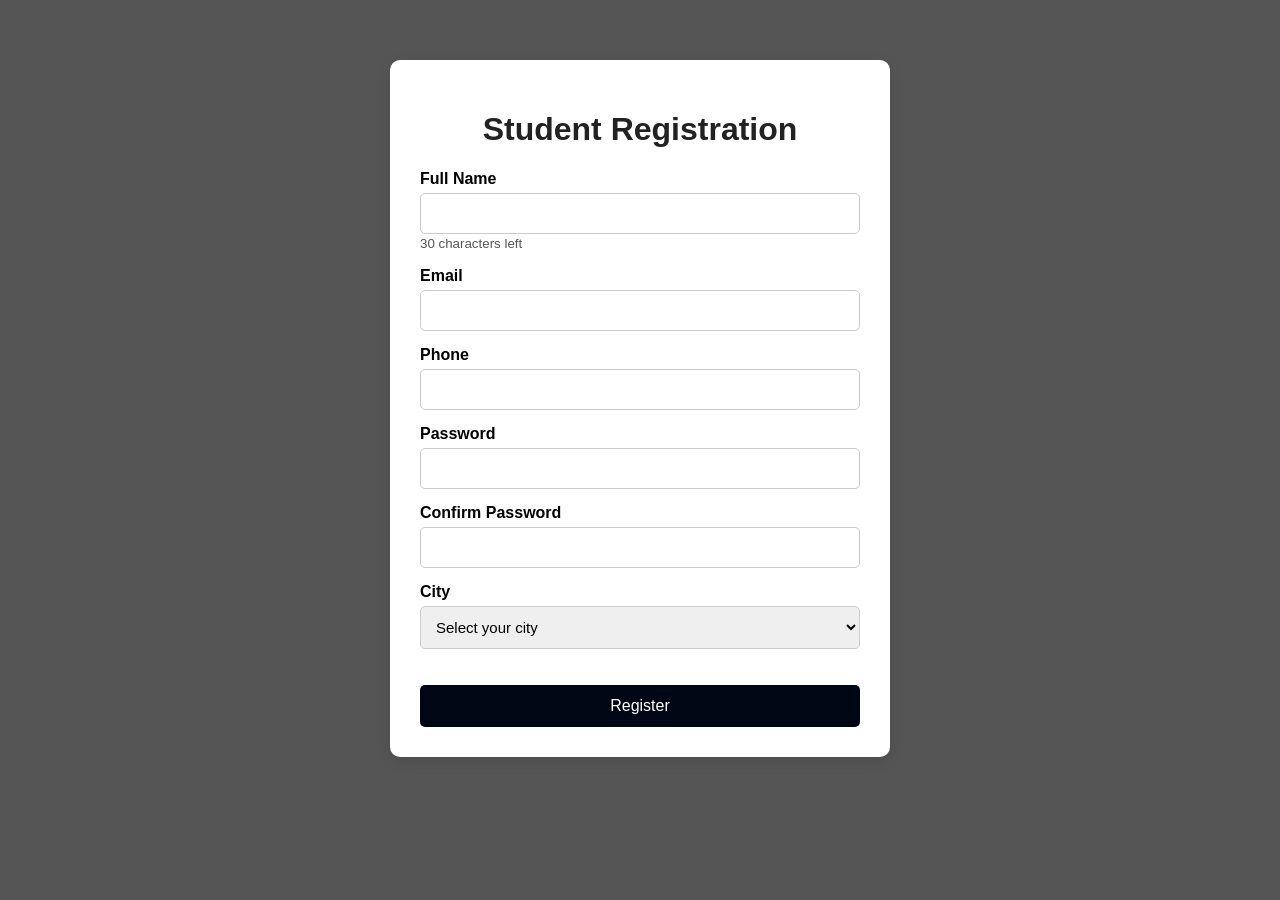
<file: index.html>
<!DOCTYPE html>
<html lang="en">
<head>
    <meta charset="UTF-8">
    <meta name="viewport" content="width=device-width, initial-scale=1.0">
    <title>Student Registration</title>
    <link rel="stylesheet" href="style.css">
    <script src="app.js" defer></script>
</head>
<body>

    <div class="container">
        <h1>Student Registration</h1>

        <form id="registrationForm" novalidate>

            <label for="name">Full Name</label>
            <input type="text" id="name" name="name" maxlength="30">
            <small id="nameCount">30 characters left</small>

            <label for="email">Email</label>
            <input type="email" id="email" name="email">

            <label for="phone">Phone</label>
            <input type="text" id="phone" name="phone">

            <label for="password">Password</label>
            <input type="password" id="password" name="password">

            <label for="confirmPassword">Confirm Password</label>
            <input type="password" id="confirmPassword" name="confirmPassword">

            <label for="city">City</label>
            <select id="city" name="city">
                <option value="">Select your city</option>
                <option value="Tashkent">Tashkent</option>
                <option value="Angren">Angren</option>
                <option value="Samarkand">Samarkand</option>
                <option value="Bukhara">Bukhara</option>
                <option value="Andijan">Andijan</option>
            </select>

            <p id="cityMessage"></p>

            <ul id="errors"></ul>

            <button type="submit">Register</button>

        </form>
    </div>

</body>
</html>
</file>
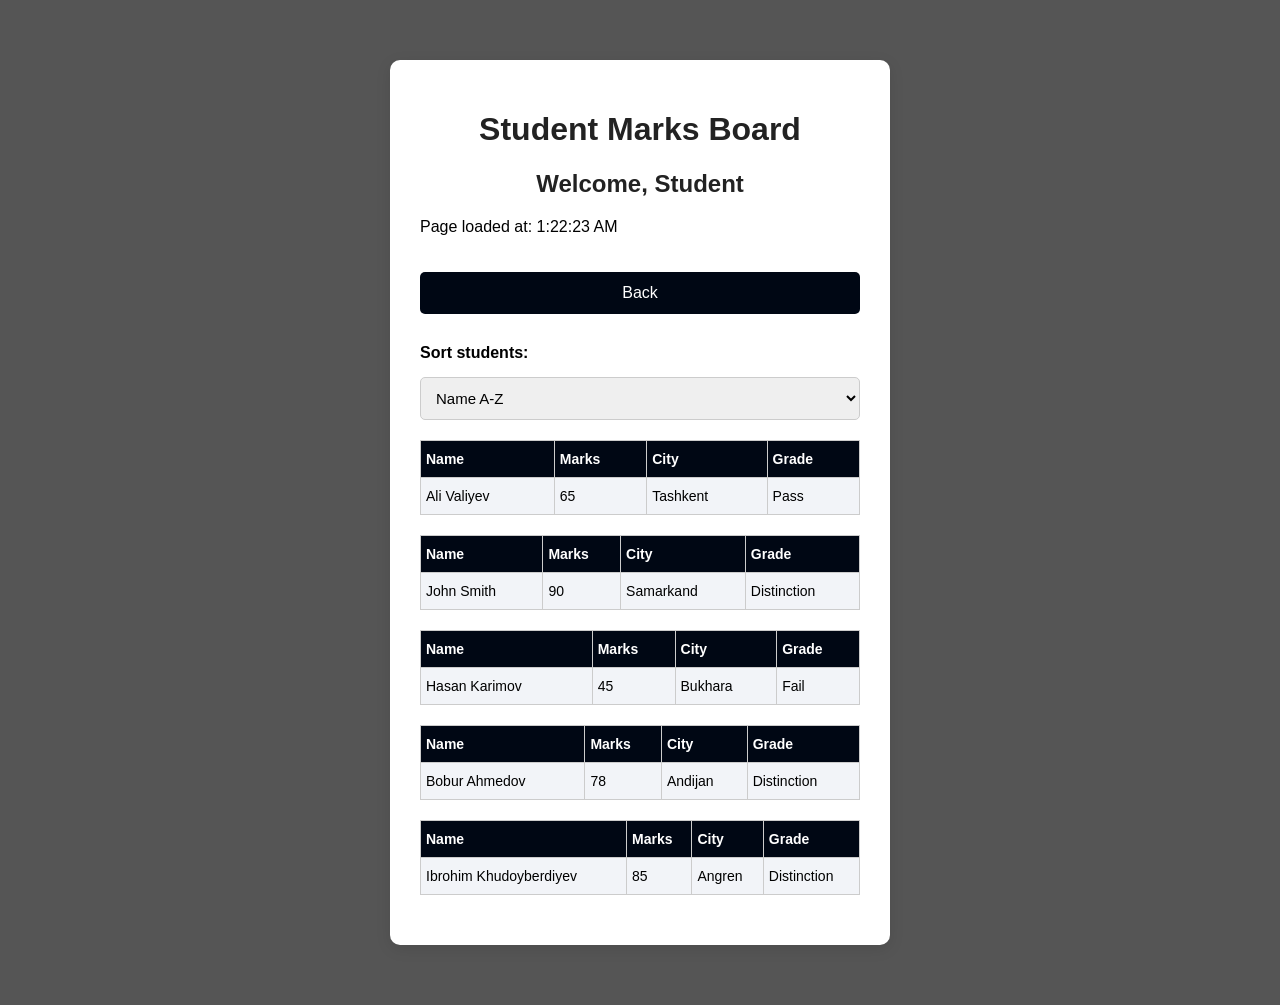
<file: board.html>
<!DOCTYPE html>
<html lang="en">
<head>
    <meta charset="UTF-8">
    <meta name="viewport" content="width=device-width, initial-scale=1.0">
    <title>Student Marks Board</title>
    <link rel="stylesheet" href="style.css">
    <script src="app.js" defer></script>
</head>
<body>

    <div class="container">
        <h1>Student Marks Board</h1>

        <h2 id="welcome"></h2>
        <p id="loadTime"></p>

        <button type="button" id="backButton">Back</button>

        <label for="sortSelect">Sort students:</label>
        <select id="sortSelect">
            <option value="name">Name A-Z</option>
            <option value="marks">Highest Marks First</option>
        </select>

        <div id="studentBoard"></div>

        <p id="errorMessage"></p>
    </div>

</body>
</html>
</file>
<file: style.css>
* {
    box-sizing: border-box;
}

body {
    font-family: Arial, sans-serif;
    background-color: #555555;
    margin: 0;
    padding: 30px;
}

.container {
    max-width: 500px;
    margin: 30px auto;
    padding: 30px;
    background-color: rgb(255, 255, 255);
    border-radius: 10px;
    box-shadow: 0 4px 15px rgba(0, 0, 0, 0.1);
}

h1, h2, h3 {
    text-align: center;
    color: #222;
}

label {
    display: block;
    margin-top: 15px;
    margin-bottom: 5px;
    font-weight: bold;
}

input, select {
    width: 100%;
    padding: 11px;
    border: 1px solid #ccc;
    border-radius: 5px;
    font-size: 15px;
}

input:focus, select:focus {
    outline: none;
    border-color: #000714;
}

.invalid {
    border: 2px solid red;
}

small {
    color: #555;
}

#cityMessage {
    color: #000714;
}

#errors {
    color: red;
    padding-left: 20px;
}

button {
    width: 100%;
    padding: 12px;
    margin-top: 20px;
    background-color: #000714;
    color: white;
    border: none;
    border-radius: 5px;
    font-size: 16px;
    cursor: pointer;
}

button:hover {
    background-color: #000714;
}

a {
    display: block;
    text-align: center;
    margin-top: 20px;
    color: #000714;
}


/* Page 2 styles */

#backButton {
    background-color: #000714;
    margin-bottom: 15px;
}

#sortSelect {
    margin: 10px 0 20px;
}

table {
    width: 100%;
    border-collapse: collapse;
    margin-bottom: 20px;
    font-size: 14px;
}

th, td {
    border: 1px solid #ccc;
    padding: 10px 5px;
    text-align: left;
    overflow-wrap: anywhere;
}

th {
    background-color: #000714;
    color: white;
}

tr:nth-child(even) {
    background-color: #f2f4f8;
}

#errorMessage {
    color: red;
}

@media (max-width: 480px) {

    .container {
        padding: 15px;
    }

    table {
        font-size: 12px;
    }

    th, td {
        padding: 7px 3px;
    }

}
</file>
